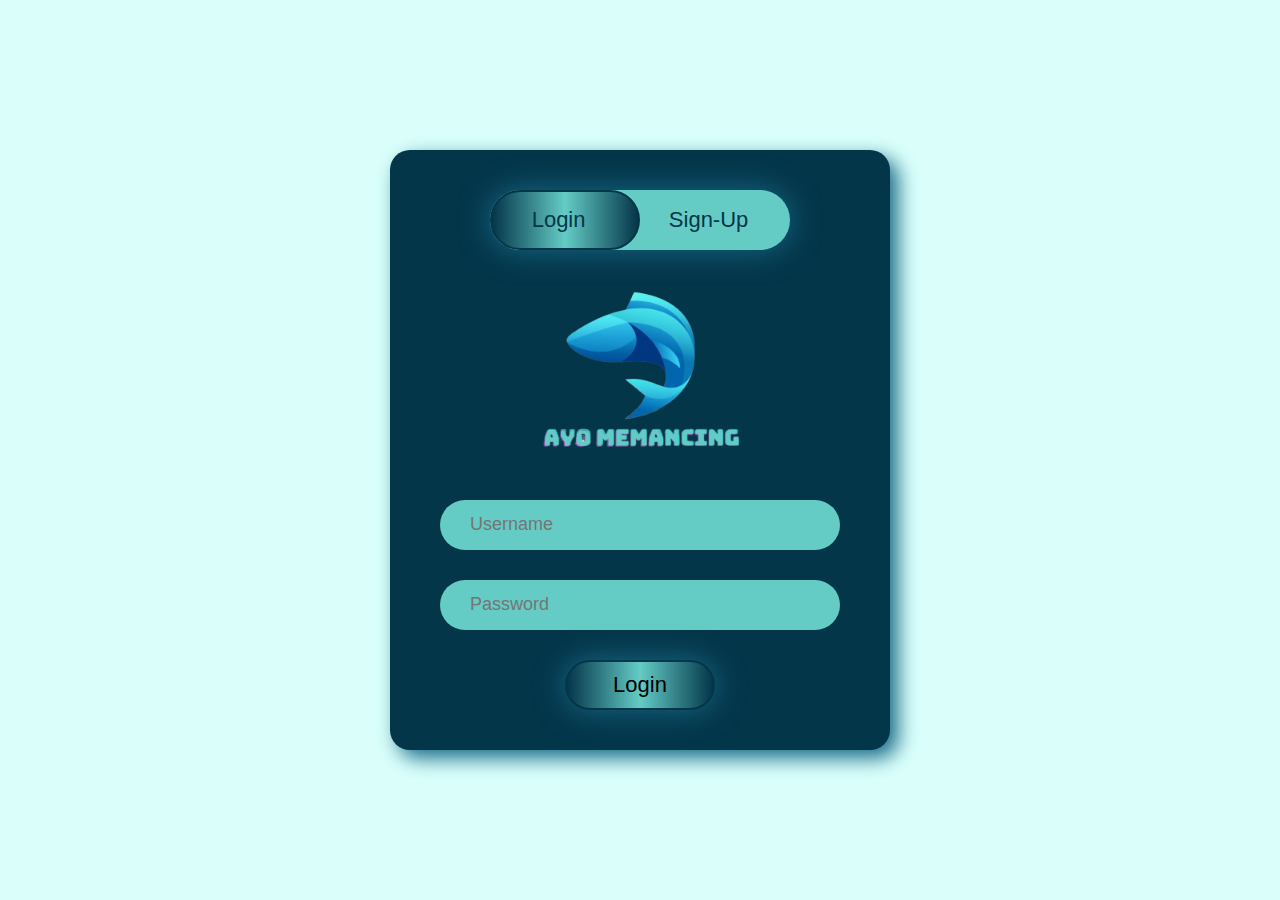
<file: index.html>
<!DOCTYPE html>
<html lang="en">
  <head>
    <meta charset="UTF-8" />
    <meta name="viewport" content="width=device-width, initial-scale=1.0" />
    <title>Login Page</title>
    <link rel="stylesheet" href="style.css" />
  </head>
  <body>
    <div class="container">
      <!-- Class untuk button slider login dan signup -->
      <div class="slider"></div>
      <div class="button">
        <button class="login">Login</button>
        <button class="signup">Sign-Up</button>
      </div>

      <!-- bagian box login dan signup -->
      <div class="form-section">
        <!--bagian login-->
        <div class="login-box">
          <img src="fiiiish.png" alt="" />
          <input type="text" class="user-login" placeholder="Username" />
          <input type="password" class="pass-login" placeholder="Password" />
          <button class="pencet login-button">Login</button>
        </div>

        <!--bagian signup-->
        <div class="signup-box">
          <input type="text" class="name" placeholder="Enter your name" />
          <input type="email" class="email" placeholder="Input your email" />
          <input
            type="text"
            class="user-register"
            placeholder="Input your username"
          />
          <input type="password" class="pass-register" placeholder="Password" />
          <input
            type="password"
            class="pass-register"
            placeholder="Re-password"
          />
          <button class="pencet signup-button">Sign Up</button>
        </div>
      </div>
    </div>

    <script src="app.js"></script>
  </body>
</html>
</file>
<file: style.css>
:root {
  --color1: #04364a;
  --color2: #176b87;
  --color3: #64ccc5;
  --color4: #dafffb;
}

* {
  margin: 0;
  padding: 0;
  box-sizing: border-box;
  font-family: sans-serif;
}

body {
  height: 100vh;
  width: 100vw;
  display: flex;
  justify-content: center;
  align-items: center;
  gap: 60px;
  background-color: var(--color4);
}

.container {
  height: 600px;
  width: 500px;
  border-radius: 20px;
  background-color: var(--color1);
  box-shadow: 8px 8px 20px var(--color2);
  position: relative;
  overflow: hidden;
}

.button {
  height: 60px;
  width: 300px;
  margin: 40px auto auto auto;
  box-shadow: 0px 0px 30px var(--color2);
  border-radius: 50px;
  display: flex;
  justify-content: space-around;
  align-items: center;
  background-color: var(--color3);
}

.login,
.signup {
  color: var(--color1);
  font-size: 22px;
  border: none;
  outline: none;
  background-color: transparent;
  position: relative;
  cursor: pointer;
}

.slider {
  height: 60px;
  width: 150px;
  border: var(--color1) 2px solid;
  border-radius: 50px;
  background-image: linear-gradient(
    to right,
    var(--color1),
    var(--color3),
    var(--color1)
  );
  position: absolute;
  top: 40px;
  left: 100px;
  transition: all 0.5s ease-in-out;
}

.moveslider {
  left: 250px;
}

.form-section {
  height: 500px;
  width: 1000px;
  padding: 20px 0;
  display: flex;
  position: relative;
  transition: all 0.5s ease-in-out;
  left: 0px;
}

.form-section-move {
  left: -500px;
}

.login-box,
.signup-box {
  height: 100%;
  width: 500px;
  display: flex;
  flex-direction: column;
  align-items: center;
  justify-content: center;
  padding: 0 0 20px 0;
}

.login-box img {
  width: 200px;
  height: 200px;
}

.login-box {
  gap: 30px;
}

.signup-box {
  gap: 30px;
}

.user-login,
.user-register,
.email,
.pass-login,
.pass-register,
.name {
  height: 60px;
  width: 400px;
  outline: none;
  border: none;
  color: var(--color2);
  background-color: var(--color3);
  border-radius: 50px;
  padding-left: 30px;
  font-size: 18px;
}

.pencet {
  height: 60px;
  width: 150px;
  border-radius: 50px;
  background-image: linear-gradient(
    to right,
    var(--color1),
    var(--color3),
    var(--color1)
  );
  box-shadow: 0px 0px 30px var(--color2);
  border-radius: 50px;
  font-size: 22px;
  border: var(--color1) 2px solid;
  cursor: pointer;
}

.pencet a {
  text-decoration: none;
  color: var(--color1);
}
</file>
